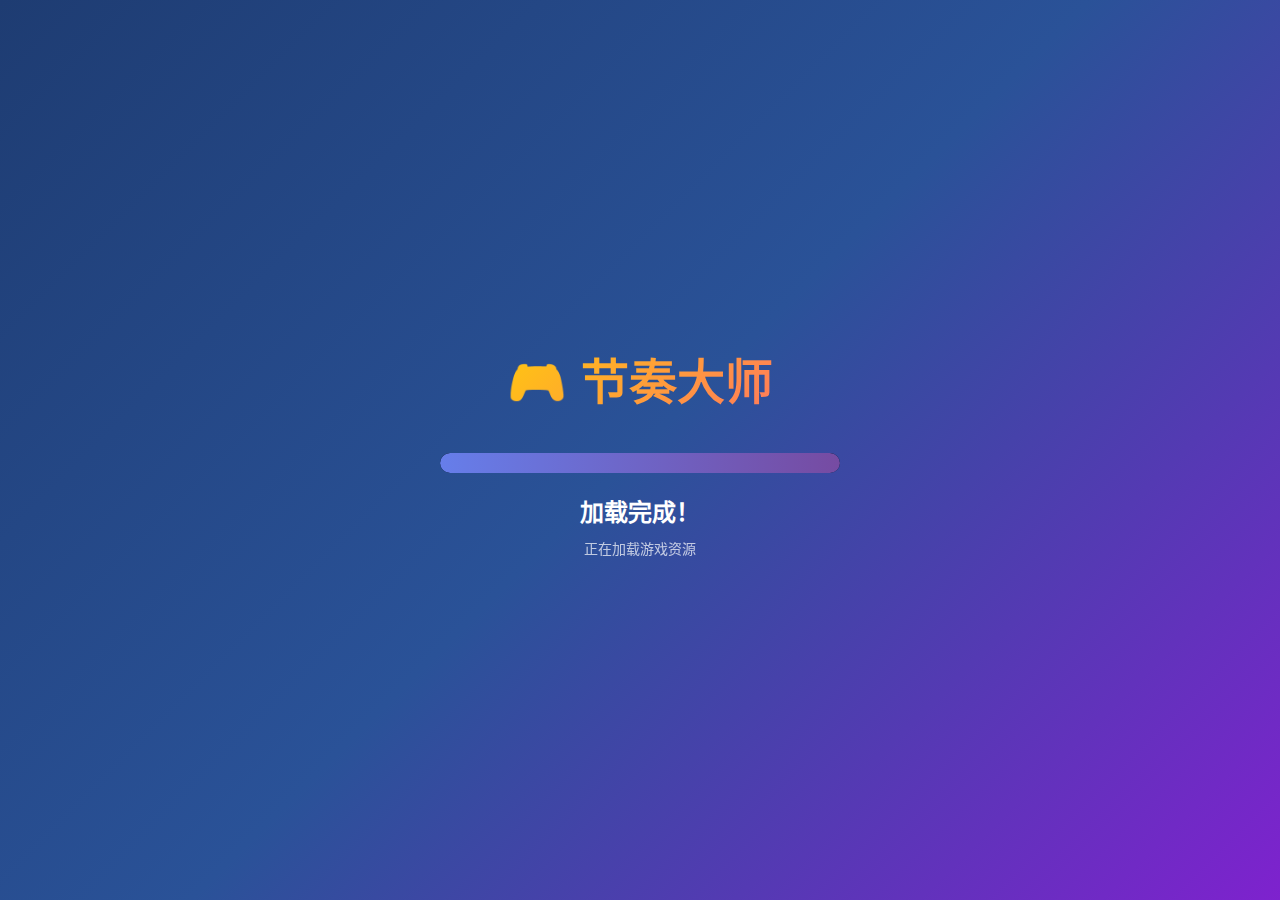
<file: index.html>
<!DOCTYPE html>
<html lang="zh-CN">
<head>
    <meta charset="UTF-8">
    <meta name="viewport" content="width=device-width, initial-scale=1.0">
    <title>节奏大师 - Rhythm Master</title>
    <link rel="stylesheet" href="style.css">
</head>
<body>
    <!-- 加载屏幕 -->
    <div id="loading-screen">
        <div class="loading-content">
            <h1>🎮 节奏大师</h1>
            <div class="loading-bar-container">
                <div id="loading-bar" class="loading-bar"></div>
            </div>
            <p id="loading-text">加载中... 0%</p>
            <p class="loading-hint">正在加载游戏资源</p>
        </div>
    </div>

    <div id="game-container" class="hidden">
        <div id="game-header">
            <div class="stat">
                <span class="label">分数</span>
                <div class="score-display">
                    <img id="score-icon" class="score-icon" src="hebang.png" alt="分数">
                    <span id="score" class="value">0</span>
                </div>
            </div>
            <div class="stat">
                <span class="label">连击</span>
                <span id="combo" class="value">0</span>
            </div>
            <div class="stat">
                <span class="label">准确率</span>
                <span id="accuracy" class="value">100%</span>
            </div>
        </div>

        <canvas id="gameCanvas"></canvas>

        <!-- 手机虚拟按键 -->
        <div id="mobile-controls" class="mobile-controls">
            <button id="btn-left" class="mobile-btn left-btn">
                <span class="btn-label">D</span>
                <span class="btn-icon">📄</span>
            </button>
            <button id="btn-right" class="mobile-btn right-btn">
                <span class="btn-label">K</span>
                <span class="btn-icon">🥕</span>
            </button>
        </div>

        <div id="judgment" class="hidden"></div>

        <div id="game-over" class="hidden">
            <h1>游戏结束</h1>
            <div class="final-stats">
                <p>最终分数: <span id="final-score">0</span></p>
                <p>最高连击: <span id="final-combo">0</span></p>
                <p>准确率: <span id="final-accuracy">0</span>%</p>
                <p>Perfect: <span id="final-perfect">0</span> | Good: <span id="final-good">0</span> | Miss: <span id="final-miss">0</span></p>
            </div>
            <button id="restart-btn">重新开始 (按 R)</button>
        </div>

        <div id="start-screen">
            <h1>猫猫节奏大师</h1>
            <p class="instructions">跟随音乐节奏，在音符到达判定线时按下对应按键！</p>

            <div class="audio-upload-section">
                <h3>选择音乐模式</h3>
                <div class="upload-options">
                    <div class="upload-option">
                        <input type="radio" id="mode-default" name="music-mode" value="default" checked>
                        <label for="mode-default">
                            <strong>内置音乐</strong>
                            <span>使用程序生成的电子音乐</span>
                        </label>
                    </div>
                    <div class="upload-option">
                        <input type="radio" id="mode-upload" name="music-mode" value="upload">
                        <label for="mode-upload">
                            <strong>上传音乐</strong>
                            <span>自动分析音频生成谱面</span>
                        </label>
                    </div>
                </div>

                <div id="file-upload-area" class="hidden">
                    <input type="file" id="audio-file" accept="audio/*">
                    <p class="upload-hint">
                        支持 MP3, WAV, OGG 等格式<br>
                        建议使用节奏感强的电子音乐（EDM, House, Dubstep等）<br>
                        <strong>⚠️ 游戏将播放你上传的音乐</strong>
                    </p>

                    <div id="manual-controls" class="hidden">
                        <h4>手动调整（可选）</h4>
                        <div class="control-group">
                            <label>手动设置BPM: <span id="manual-bpm-value">120</span></label>
                            <input type="range" id="manual-bpm" min="60" max="200" value="120" step="1">
                            <small>如果自动检测不准确，可以手动设置</small>
                        </div>
                        <div class="control-group">
                            <label>检测灵敏度: <span id="sensitivity-value">1.5</span></label>
                            <input type="range" id="sensitivity" min="0.8" max="2.5" value="1.5" step="0.1">
                            <small>降低灵敏度减少误判，提高灵敏度检测更多节拍</small>
                        </div>
                        <div class="checkbox-group">
                            <label>
                                <input type="checkbox" id="use-manual-bpm">
                                使用手动BPM（忽略自动检测）
                            </label>
                        </div>
                    </div>

                    <button id="analyze-btn" disabled>分析音频并生成谱面</button>
                    <div id="analysis-status" class="hidden"></div>

                    <button id="preview-btn" class="hidden">预览节拍点</button>
                    <div id="beat-preview" class="hidden">
                        <canvas id="beat-canvas" width="700" height="150"></canvas>
                        <p class="preview-hint">红线 = 检测到的节拍点 | 点击播放预览</p>
                        <button id="play-preview-btn">播放预览</button>
                        <button id="regenerate-btn">重新生成谱面</button>
                    </div>
                </div>
            </div>

            <div class="controls">
                <div class="key-display">
                    <div class="key-box left">
                        <span class="key-label">D</span>
                        <span class="key-desc">左侧音符</span>
                    </div>
                    <div class="key-box right">
                        <span class="key-label">K</span>
                        <span class="key-desc">右侧音符</span>
                    </div>
                </div>
                <div class="judgment-info">
                    <p><span class="perfect">Perfect</span> - 完美时机 (+100分)</p>
                    <p><span class="good">Good</span> - 良好时机 (+50分)</p>
                    <p><span class="miss">Miss</span> - 未击中 (连击中断)</p>
                    <p style="margin-top: 15px; opacity: 0.8;">按 M 键切换静音</p>
                </div>
            </div>
            <button id="start-btn">开始游戏 (按空格)</button>
        </div>
    </div>

    <script src="js/constants.js"></script>
    <script src="js/utils.js"></script>
    <script src="js/image-loader.js"></script>
    <script src="js/audio.js"></script>
    <script src="js/audio-analyzer.js"></script>
    <script src="js/beatmap.js"></script>
    <script src="js/note.js"></script>
    <script src="js/game.js"></script>
</body>
</html>
</file>
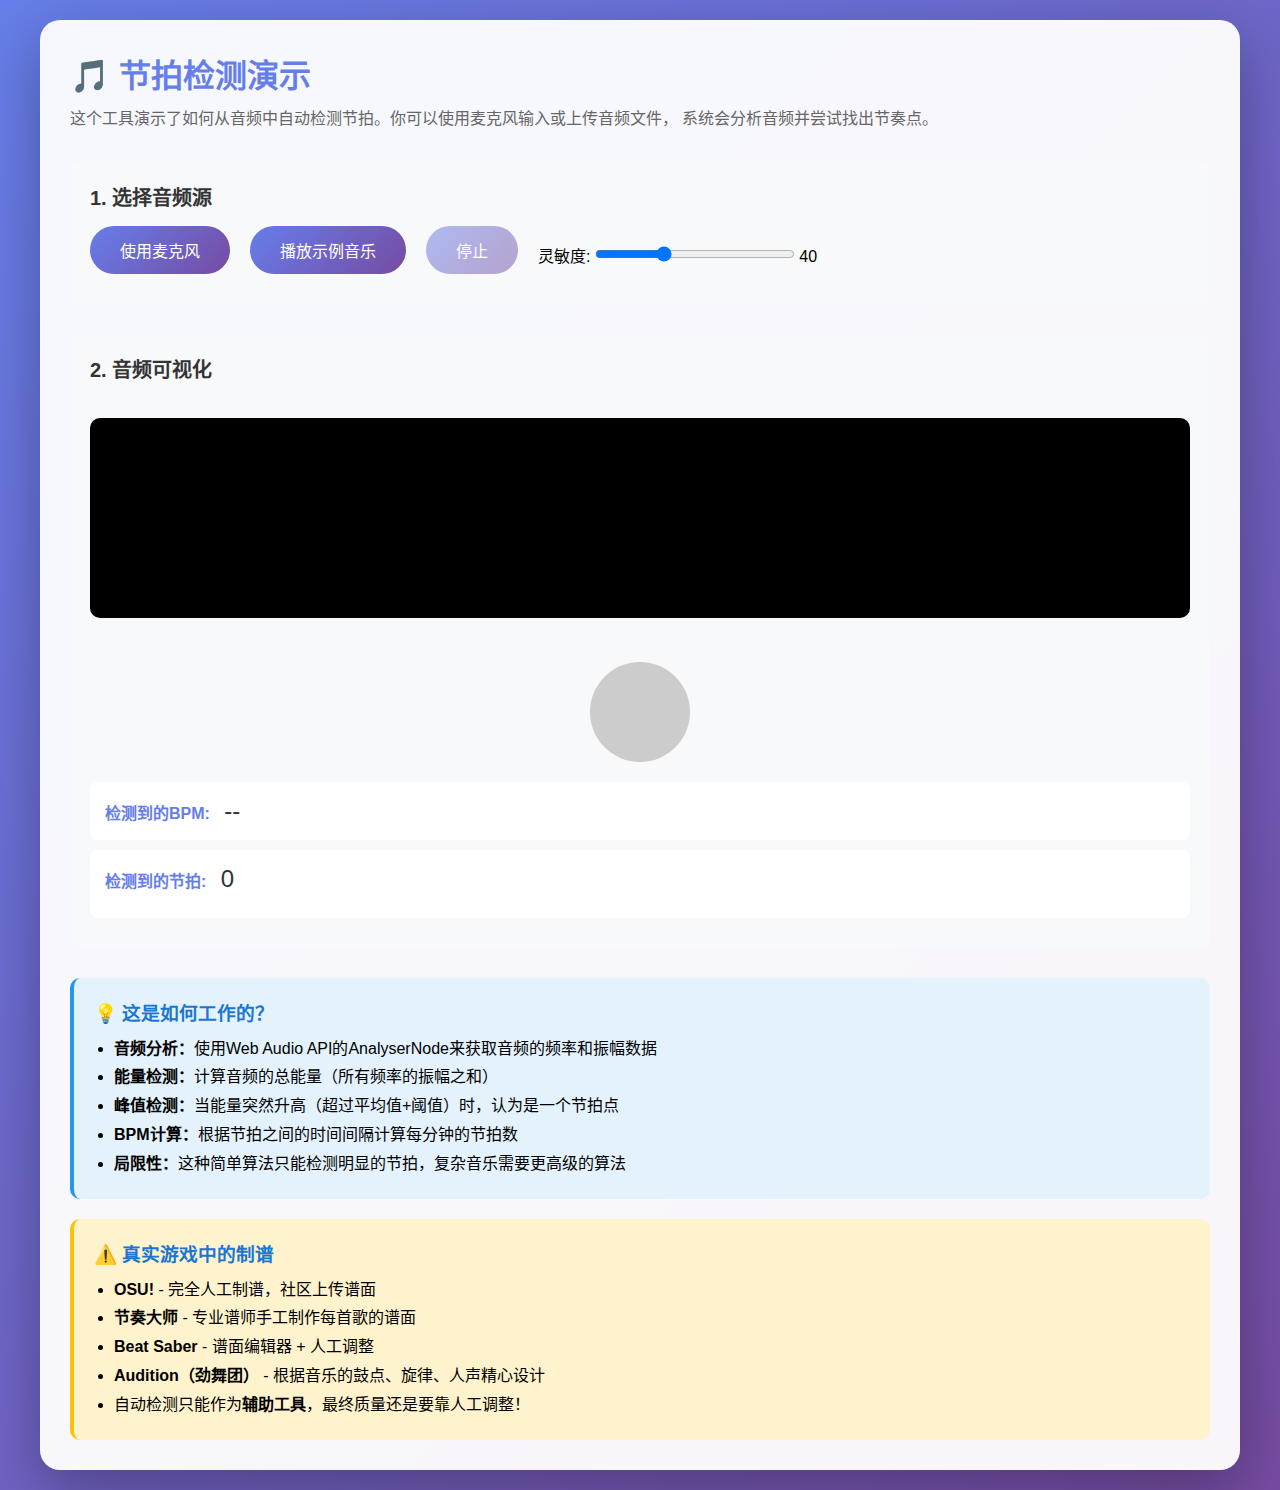
<file: beatmap-demo.html>
<!DOCTYPE html>
<html lang="zh-CN">
<head>
    <meta charset="UTF-8">
    <meta name="viewport" content="width=device-width, initial-scale=1.0">
    <title>节拍检测演示 - Beat Detection Demo</title>
    <style>
        * {
            margin: 0;
            padding: 0;
            box-sizing: border-box;
        }

        body {
            font-family: 'Arial', sans-serif;
            background: linear-gradient(135deg, #667eea 0%, #764ba2 100%);
            padding: 20px;
            min-height: 100vh;
        }

        .container {
            max-width: 1200px;
            margin: 0 auto;
            background: rgba(255, 255, 255, 0.95);
            border-radius: 20px;
            padding: 30px;
            box-shadow: 0 20px 60px rgba(0, 0, 0, 0.3);
        }

        h1 {
            color: #667eea;
            margin-bottom: 10px;
        }

        .description {
            color: #666;
            margin-bottom: 30px;
            line-height: 1.6;
        }

        .section {
            margin-bottom: 30px;
            padding: 20px;
            background: #f8f9fa;
            border-radius: 10px;
        }

        .section h2 {
            color: #333;
            margin-bottom: 15px;
            font-size: 20px;
        }

        button {
            background: linear-gradient(135deg, #667eea 0%, #764ba2 100%);
            color: white;
            border: none;
            padding: 12px 30px;
            font-size: 16px;
            border-radius: 25px;
            cursor: pointer;
            margin-right: 10px;
            margin-bottom: 10px;
            transition: transform 0.2s;
        }

        button:hover {
            transform: translateY(-2px);
        }

        button:disabled {
            opacity: 0.5;
            cursor: not-allowed;
        }

        #visualizer {
            width: 100%;
            height: 200px;
            background: #000;
            border-radius: 10px;
            margin: 20px 0;
        }

        #beatIndicator {
            width: 100px;
            height: 100px;
            background: #ccc;
            border-radius: 50%;
            margin: 20px auto;
            transition: all 0.1s;
        }

        #beatIndicator.beat {
            background: #f39c12;
            transform: scale(1.2);
            box-shadow: 0 0 30px #f39c12;
        }

        .info-box {
            background: white;
            padding: 15px;
            border-radius: 8px;
            margin: 10px 0;
        }

        .info-box label {
            font-weight: bold;
            color: #667eea;
            margin-right: 10px;
        }

        .info-box span {
            font-size: 24px;
            color: #333;
        }

        .beat-list {
            display: flex;
            flex-wrap: wrap;
            gap: 5px;
            margin-top: 10px;
        }

        .beat-marker {
            width: 30px;
            height: 30px;
            background: #667eea;
            border-radius: 5px;
            display: flex;
            align-items: center;
            justify-content: center;
            color: white;
            font-size: 12px;
        }

        .explanation {
            background: #e3f2fd;
            padding: 20px;
            border-radius: 10px;
            margin-top: 20px;
            border-left: 4px solid #2196f3;
        }

        .explanation h3 {
            color: #1976d2;
            margin-bottom: 10px;
        }

        .explanation ul {
            margin-left: 20px;
            line-height: 1.8;
        }

        input[type="file"] {
            margin: 10px 0;
        }

        .controls {
            display: flex;
            gap: 10px;
            align-items: center;
            flex-wrap: wrap;
        }

        #sensitivity {
            width: 200px;
        }
    </style>
</head>
<body>
    <div class="container">
        <h1>🎵 节拍检测演示</h1>
        <p class="description">
            这个工具演示了如何从音频中自动检测节拍。你可以使用麦克风输入或上传音频文件，
            系统会分析音频并尝试找出节奏点。
        </p>

        <div class="section">
            <h2>1. 选择音频源</h2>
            <div class="controls">
                <button id="micBtn">使用麦克风</button>
                <button id="demoBtn">播放示例音乐</button>
                <button id="stopBtn" disabled>停止</button>
                <div>
                    <label>灵敏度:</label>
                    <input type="range" id="sensitivity" min="10" max="100" value="40">
                    <span id="sensitivityValue">40</span>
                </div>
            </div>
        </div>

        <div class="section">
            <h2>2. 音频可视化</h2>
            <canvas id="visualizer"></canvas>
            <div id="beatIndicator"></div>
            <div class="info-box">
                <label>检测到的BPM:</label>
                <span id="bpmDisplay">--</span>
            </div>
            <div class="info-box">
                <label>检测到的节拍:</label>
                <span id="beatCount">0</span>
                <div class="beat-list" id="beatList"></div>
            </div>
        </div>

        <div class="explanation">
            <h3>💡 这是如何工作的？</h3>
            <ul>
                <li><strong>音频分析：</strong>使用Web Audio API的AnalyserNode来获取音频的频率和振幅数据</li>
                <li><strong>能量检测：</strong>计算音频的总能量（所有频率的振幅之和）</li>
                <li><strong>峰值检测：</strong>当能量突然升高（超过平均值+阈值）时，认为是一个节拍点</li>
                <li><strong>BPM计算：</strong>根据节拍之间的时间间隔计算每分钟的节拍数</li>
                <li><strong>局限性：</strong>这种简单算法只能检测明显的节拍，复杂音乐需要更高级的算法</li>
            </ul>
        </div>

        <div class="explanation" style="background: #fff3cd; border-left-color: #ffc107;">
            <h3>⚠️ 真实游戏中的制谱</h3>
            <ul>
                <li><strong>OSU!</strong> - 完全人工制谱，社区上传谱面</li>
                <li><strong>节奏大师</strong> - 专业谱师手工制作每首歌的谱面</li>
                <li><strong>Beat Saber</strong> - 谱面编辑器 + 人工调整</li>
                <li><strong>Audition（劲舞团）</strong> - 根据音乐的鼓点、旋律、人声精心设计</li>
                <li>自动检测只能作为<strong>辅助工具</strong>，最终质量还是要靠人工调整！</li>
            </ul>
        </div>
    </div>

    <script>
        let audioContext;
        let analyser;
        let dataArray;
        let bufferLength;
        let source;
        let animationId;
        let isRunning = false;

        let beatTimes = [];
        let lastBeatTime = 0;
        let energyHistory = [];
        let sensitivity = 40;

        const canvas = document.getElementById('visualizer');
        const ctx = canvas.getContext('2d');
        canvas.width = canvas.offsetWidth;
        canvas.height = 200;

        const beatIndicator = document.getElementById('beatIndicator');
        const bpmDisplay = document.getElementById('bpmDisplay');
        const beatCountDisplay = document.getElementById('beatCount');
        const beatList = document.getElementById('beatList');

        document.getElementById('sensitivity').addEventListener('input', (e) => {
            sensitivity = parseInt(e.target.value);
            document.getElementById('sensitivityValue').textContent = sensitivity;
        });

        document.getElementById('micBtn').addEventListener('click', async () => {
            try {
                const stream = await navigator.mediaDevices.getUserMedia({ audio: true });
                initAudio(stream);
            } catch (error) {
                alert('无法访问麦克风: ' + error.message);
            }
        });

        document.getElementById('demoBtn').addEventListener('click', () => {
            initDemoAudio();
        });

        document.getElementById('stopBtn').addEventListener('click', () => {
            stopAudio();
        });

        function initAudio(stream) {
            if (audioContext) {
                audioContext.close();
            }

            audioContext = new (window.AudioContext || window.webkitAudioContext)();
            analyser = audioContext.createAnalyser();
            analyser.fftSize = 2048;

            bufferLength = analyser.frequencyBinCount;
            dataArray = new Uint8Array(bufferLength);

            source = audioContext.createMediaStreamSource(stream);
            source.connect(analyser);

            isRunning = true;
            beatTimes = [];
            energyHistory = [];

            document.getElementById('micBtn').disabled = true;
            document.getElementById('demoBtn').disabled = true;
            document.getElementById('stopBtn').disabled = false;

            visualize();
        }

        function initDemoAudio() {
            if (audioContext) {
                audioContext.close();
            }

            audioContext = new (window.AudioContext || window.webkitAudioContext)();
            analyser = audioContext.createAnalyser();
            analyser.fftSize = 2048;

            bufferLength = analyser.frequencyBinCount;
            dataArray = new Uint8Array(bufferLength);

            // 创建一个简单的节奏音乐
            const bpm = 120;
            const beatInterval = 60 / bpm;

            playDemoBeat(beatInterval);

            isRunning = true;
            beatTimes = [];
            energyHistory = [];

            document.getElementById('micBtn').disabled = true;
            document.getElementById('demoBtn').disabled = true;
            document.getElementById('stopBtn').disabled = false;

            visualize();
        }

        function playDemoBeat(beatInterval) {
            const now = audioContext.currentTime;

            // 播放30秒的示例节拍
            for (let i = 0; i < 60; i++) {
                const time = now + i * beatInterval;
                playKick(time);
                if (i % 4 === 2) {
                    playSnare(time);
                }
            }
        }

        function playKick(time) {
            const osc = audioContext.createOscillator();
            const gain = audioContext.createGain();

            osc.frequency.value = 150;
            osc.type = 'sine';

            gain.gain.setValueAtTime(1, time);
            gain.gain.exponentialRampToValueAtTime(0.01, time + 0.5);

            osc.connect(gain);
            gain.connect(analyser);
            analyser.connect(audioContext.destination);

            osc.start(time);
            osc.stop(time + 0.5);
        }

        function playSnare(time) {
            const osc = audioContext.createOscillator();
            const gain = audioContext.createGain();

            osc.frequency.value = 200;
            osc.type = 'triangle';

            gain.gain.setValueAtTime(0.5, time);
            gain.gain.exponentialRampToValueAtTime(0.01, time + 0.2);

            osc.connect(gain);
            gain.connect(analyser);

            osc.start(time);
            osc.stop(time + 0.2);
        }

        function visualize() {
            if (!isRunning) return;

            animationId = requestAnimationFrame(visualize);

            analyser.getByteFrequencyData(dataArray);

            // 绘制频谱
            ctx.fillStyle = '#000';
            ctx.fillRect(0, 0, canvas.width, canvas.height);

            const barWidth = (canvas.width / bufferLength) * 2.5;
            let x = 0;

            for (let i = 0; i < bufferLength; i++) {
                const barHeight = (dataArray[i] / 255) * canvas.height;

                const hue = (i / bufferLength) * 360;
                ctx.fillStyle = `hsl(${hue}, 100%, 50%)`;
                ctx.fillRect(x, canvas.height - barHeight, barWidth, barHeight);

                x += barWidth + 1;
            }

            // 节拍检测
            detectBeat();
        }

        function detectBeat() {
            // 计算当前能量
            let energy = 0;
            for (let i = 0; i < bufferLength; i++) {
                energy += dataArray[i];
            }
            energy = energy / bufferLength;

            // 保存能量历史
            energyHistory.push(energy);
            if (energyHistory.length > 50) {
                energyHistory.shift();
            }

            // 计算平均能量
            const avgEnergy = energyHistory.reduce((a, b) => a + b, 0) / energyHistory.length;

            // 检测峰值
            const threshold = avgEnergy + sensitivity;
            const now = Date.now();

            if (energy > threshold && now - lastBeatTime > 200) {
                onBeatDetected();
                lastBeatTime = now;
            }
        }

        function onBeatDetected() {
            const now = Date.now();
            beatTimes.push(now);

            // 只保留最近的20个节拍
            if (beatTimes.length > 20) {
                beatTimes.shift();
            }

            // 计算BPM
            if (beatTimes.length >= 2) {
                const intervals = [];
                for (let i = 1; i < beatTimes.length; i++) {
                    intervals.push(beatTimes[i] - beatTimes[i - 1]);
                }
                const avgInterval = intervals.reduce((a, b) => a + b, 0) / intervals.length;
                const bpm = Math.round(60000 / avgInterval);
                bpmDisplay.textContent = bpm;
            }

            // 视觉反馈
            beatIndicator.classList.add('beat');
            setTimeout(() => {
                beatIndicator.classList.remove('beat');
            }, 100);

            // 更新节拍计数
            beatCountDisplay.textContent = beatTimes.length;

            // 添加节拍标记
            const marker = document.createElement('div');
            marker.className = 'beat-marker';
            marker.textContent = beatTimes.length;
            beatList.appendChild(marker);

            // 只保留最近20个标记
            while (beatList.children.length > 20) {
                beatList.removeChild(beatList.firstChild);
            }
        }

        function stopAudio() {
            isRunning = false;

            if (animationId) {
                cancelAnimationFrame(animationId);
            }

            if (source) {
                source.disconnect();
            }

            if (audioContext) {
                audioContext.close();
            }

            document.getElementById('micBtn').disabled = false;
            document.getElementById('demoBtn').disabled = false;
            document.getElementById('stopBtn').disabled = true;

            ctx.fillStyle = '#000';
            ctx.fillRect(0, 0, canvas.width, canvas.height);
        }
    </script>
</body>
</html>
</file>
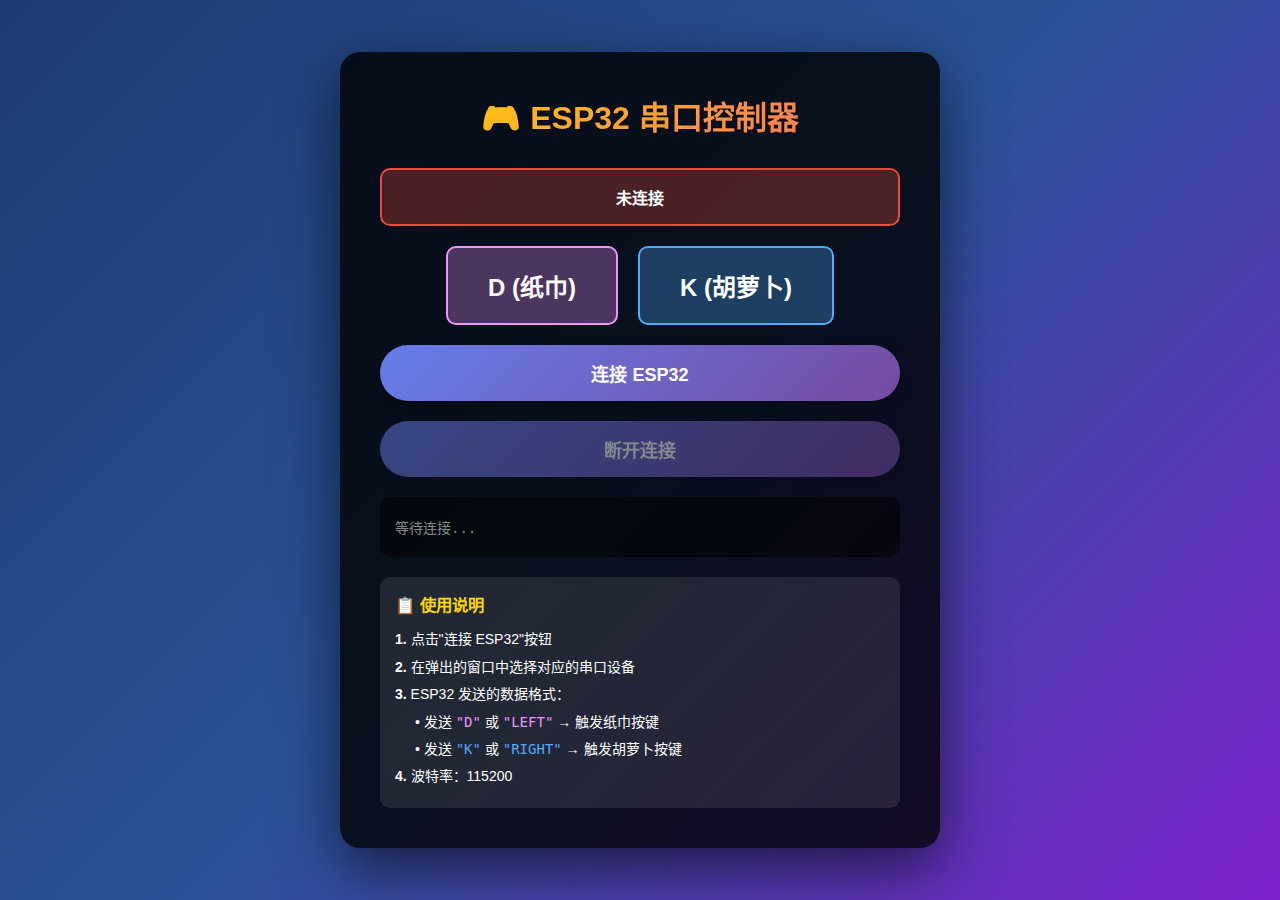
<file: esp32-controller.html>
<!DOCTYPE html>
<html lang="zh-CN">
<head>
    <meta charset="UTF-8">
    <meta name="viewport" content="width=device-width, initial-scale=1.0">
    <title>ESP32 串口控制器</title>
    <style>
        * {
            margin: 0;
            padding: 0;
            box-sizing: border-box;
        }

        body {
            background: linear-gradient(135deg, #1e3c72 0%, #2a5298 50%, #7e22ce 100%);
            font-family: Arial, sans-serif;
            display: flex;
            flex-direction: column;
            align-items: center;
            justify-content: center;
            min-height: 100vh;
            padding: 20px;
        }

        .container {
            background: rgba(0, 0, 0, 0.8);
            padding: 40px;
            border-radius: 20px;
            box-shadow: 0 20px 60px rgba(0, 0, 0, 0.6);
            max-width: 600px;
            width: 100%;
            color: #fff;
        }

        h1 {
            font-size: 32px;
            margin-bottom: 30px;
            text-align: center;
            background: linear-gradient(135deg, #ffd700, #ff6b6b);
            -webkit-background-clip: text;
            -webkit-text-fill-color: transparent;
            background-clip: text;
        }

        .status {
            padding: 15px;
            border-radius: 10px;
            margin-bottom: 20px;
            text-align: center;
            font-weight: bold;
        }

        .status.disconnected {
            background: rgba(231, 76, 60, 0.3);
            border: 2px solid #e74c3c;
        }

        .status.connected {
            background: rgba(46, 204, 113, 0.3);
            border: 2px solid #2ecc71;
        }

        button {
            background: linear-gradient(135deg, #667eea 0%, #764ba2 100%);
            color: #fff;
            border: none;
            padding: 15px 40px;
            font-size: 18px;
            font-weight: bold;
            border-radius: 30px;
            cursor: pointer;
            transition: all 0.3s;
            box-shadow: 0 5px 15px rgba(0, 0, 0, 0.3);
            width: 100%;
            margin-bottom: 20px;
        }

        button:hover {
            transform: translateY(-2px);
            box-shadow: 0 8px 20px rgba(0, 0, 0, 0.4);
        }

        button:disabled {
            opacity: 0.5;
            cursor: not-allowed;
            transform: none;
        }

        .log {
            background: rgba(0, 0, 0, 0.5);
            padding: 15px;
            border-radius: 10px;
            max-height: 300px;
            overflow-y: auto;
            font-family: 'Courier New', monospace;
            font-size: 14px;
        }

        .log-entry {
            padding: 5px 0;
            border-bottom: 1px solid rgba(255, 255, 255, 0.1);
        }

        .log-entry:last-child {
            border-bottom: none;
        }

        .log-entry .time {
            color: #888;
            margin-right: 10px;
        }

        .log-entry .data {
            color: #4facfe;
        }

        .info {
            margin-top: 20px;
            padding: 15px;
            background: rgba(255, 255, 255, 0.1);
            border-radius: 10px;
            font-size: 14px;
            line-height: 1.6;
        }

        .info h3 {
            color: #ffd700;
            margin-bottom: 10px;
        }

        .info p {
            margin: 5px 0;
        }

        .key-indicator {
            display: flex;
            gap: 20px;
            justify-content: center;
            margin-bottom: 20px;
        }

        .key-box {
            padding: 20px 40px;
            border-radius: 10px;
            font-size: 24px;
            font-weight: bold;
            transition: all 0.2s;
        }

        .key-box.left {
            background: rgba(240, 147, 251, 0.3);
            border: 2px solid #f093fb;
        }

        .key-box.right {
            background: rgba(79, 172, 254, 0.3);
            border: 2px solid #4facfe;
        }

        .key-box.active {
            transform: scale(1.2);
            box-shadow: 0 0 20px currentColor;
        }
    </style>
</head>
<body>
    <div class="container">
        <h1>🎮 ESP32 串口控制器</h1>

        <div id="status" class="status disconnected">
            未连接
        </div>

        <div class="key-indicator">
            <div id="key-left" class="key-box left">D (纸巾)</div>
            <div id="key-right" class="key-box right">K (胡萝卜)</div>
        </div>

        <button id="connectBtn" onclick="connectSerial()">连接 ESP32</button>
        <button id="disconnectBtn" onclick="disconnectSerial()" disabled>断开连接</button>

        <div class="log" id="log">
            <div class="log-entry">
                <span class="time">等待连接...</span>
            </div>
        </div>

        <div class="info">
            <h3>📋 使用说明</h3>
            <p><strong>1.</strong> 点击"连接 ESP32"按钮</p>
            <p><strong>2.</strong> 在弹出的窗口中选择对应的串口设备</p>
            <p><strong>3.</strong> ESP32 发送的数据格式：</p>
            <p style="margin-left: 20px;">• 发送 <code style="color: #f093fb;">"D"</code> 或 <code style="color: #f093fb;">"LEFT"</code> → 触发纸巾按键</p>
            <p style="margin-left: 20px;">• 发送 <code style="color: #4facfe;">"K"</code> 或 <code style="color: #4facfe;">"RIGHT"</code> → 触发胡萝卜按键</p>
            <p><strong>4.</strong> 波特率：115200</p>
        </div>
    </div>

    <script>
        let port = null;
        let reader = null;
        let keepReading = false;

        const statusEl = document.getElementById('status');
        const connectBtn = document.getElementById('connectBtn');
        const disconnectBtn = document.getElementById('disconnectBtn');
        const logEl = document.getElementById('log');
        const keyLeftEl = document.getElementById('key-left');
        const keyRightEl = document.getElementById('key-right');

        // 检查浏览器是否支持 Web Serial API
        if (!('serial' in navigator)) {
            alert('您的浏览器不支持 Web Serial API\n请使用最新版的 Chrome、Edge 或 Opera 浏览器');
        }

        async function connectSerial() {
            try {
                // 请求串口访问
                port = await navigator.serial.requestPort();

                // 打开串口（波特率 115200）
                await port.open({ baudRate: 115200 });

                updateStatus('已连接', true);
                addLog('成功连接到 ESP32');

                connectBtn.disabled = true;
                disconnectBtn.disabled = false;

                // 开始读取数据
                keepReading = true;
                readLoop();

            } catch (error) {
                console.error('连接失败:', error);
                addLog('连接失败: ' + error.message, 'error');
                alert('连接失败: ' + error.message);
            }
        }

        async function disconnectSerial() {
            if (port) {
                keepReading = false;

                // 关闭 reader
                if (reader) {
                    try {
                        await reader.cancel();
                    } catch (error) {
                        console.error('关闭 reader 失败:', error);
                    }
                }

                // 关闭端口
                try {
                    await port.close();
                } catch (error) {
                    console.error('关闭端口失败:', error);
                }

                port = null;
                reader = null;

                updateStatus('未连接', false);
                addLog('已断开连接');

                connectBtn.disabled = false;
                disconnectBtn.disabled = true;
            }
        }

        async function readLoop() {
            while (port && port.readable && keepReading) {
                try {
                    const textDecoder = new TextDecoderStream();
                    const readableStreamClosed = port.readable.pipeTo(textDecoder.writable);
                    reader = textDecoder.readable.getReader();

                    while (keepReading) {
                        const { value, done } = await reader.read();
                        if (done) {
                            break;
                        }

                        if (value) {
                            // 处理接收到的数据
                            const data = value.trim();
                            addLog('接收: ' + data);
                            handleCommand(data);
                        }
                    }

                    reader.releaseLock();
                } catch (error) {
                    console.error('读取错误:', error);
                    addLog('读取错误: ' + error.message, 'error');
                    break;
                }
            }
        }

        function handleCommand(command) {
            const cmd = command.toUpperCase();

            // 触发对应的按键事件
            if (cmd === 'D' || cmd === 'LEFT') {
                simulateKeyPress('d');
                flashKey('left');
                addLog('✅ 触发纸巾按键 (D)', 'success');
            } else if (cmd === 'K' || cmd === 'RIGHT') {
                simulateKeyPress('k');
                flashKey('right');
                addLog('✅ 触发胡萝卜按键 (K)', 'success');
            } else {
                addLog('⚠️ 未知指令: ' + command, 'warning');
            }
        }

        function simulateKeyPress(key) {
            // 模拟键盘按下事件
            const event = new KeyboardEvent('keydown', {
                key: key,
                code: key === 'd' ? 'KeyD' : 'KeyK',
                keyCode: key === 'd' ? 68 : 75,
                which: key === 'd' ? 68 : 75,
                bubbles: true,
                cancelable: true
            });
            document.dispatchEvent(event);

            // 模拟键盘抬起事件
            setTimeout(() => {
                const upEvent = new KeyboardEvent('keyup', {
                    key: key,
                    code: key === 'd' ? 'KeyD' : 'KeyK',
                    keyCode: key === 'd' ? 68 : 75,
                    which: key === 'd' ? 68 : 75,
                    bubbles: true,
                    cancelable: true
                });
                document.dispatchEvent(upEvent);
            }, 100);
        }

        function flashKey(side) {
            const element = side === 'left' ? keyLeftEl : keyRightEl;
            element.classList.add('active');
            setTimeout(() => {
                element.classList.remove('active');
            }, 200);
        }

        function updateStatus(text, connected) {
            statusEl.textContent = text;
            statusEl.className = 'status ' + (connected ? 'connected' : 'disconnected');
        }

        function addLog(message, type = 'info') {
            const time = new Date().toLocaleTimeString();
            const entry = document.createElement('div');
            entry.className = 'log-entry';

            let color = '#4facfe';
            if (type === 'error') color = '#e74c3c';
            if (type === 'success') color = '#2ecc71';
            if (type === 'warning') color = '#f39c12';

            entry.innerHTML = `
                <span class="time">[${time}]</span>
                <span class="data" style="color: ${color}">${message}</span>
            `;

            logEl.appendChild(entry);
            logEl.scrollTop = logEl.scrollHeight;

            // 限制日志数量
            while (logEl.children.length > 50) {
                logEl.removeChild(logEl.firstChild);
            }
        }

        // 页面关闭时自动断开连接
        window.addEventListener('beforeunload', () => {
            if (port) {
                disconnectSerial();
            }
        });
    </script>
</body>
</html>
</file>
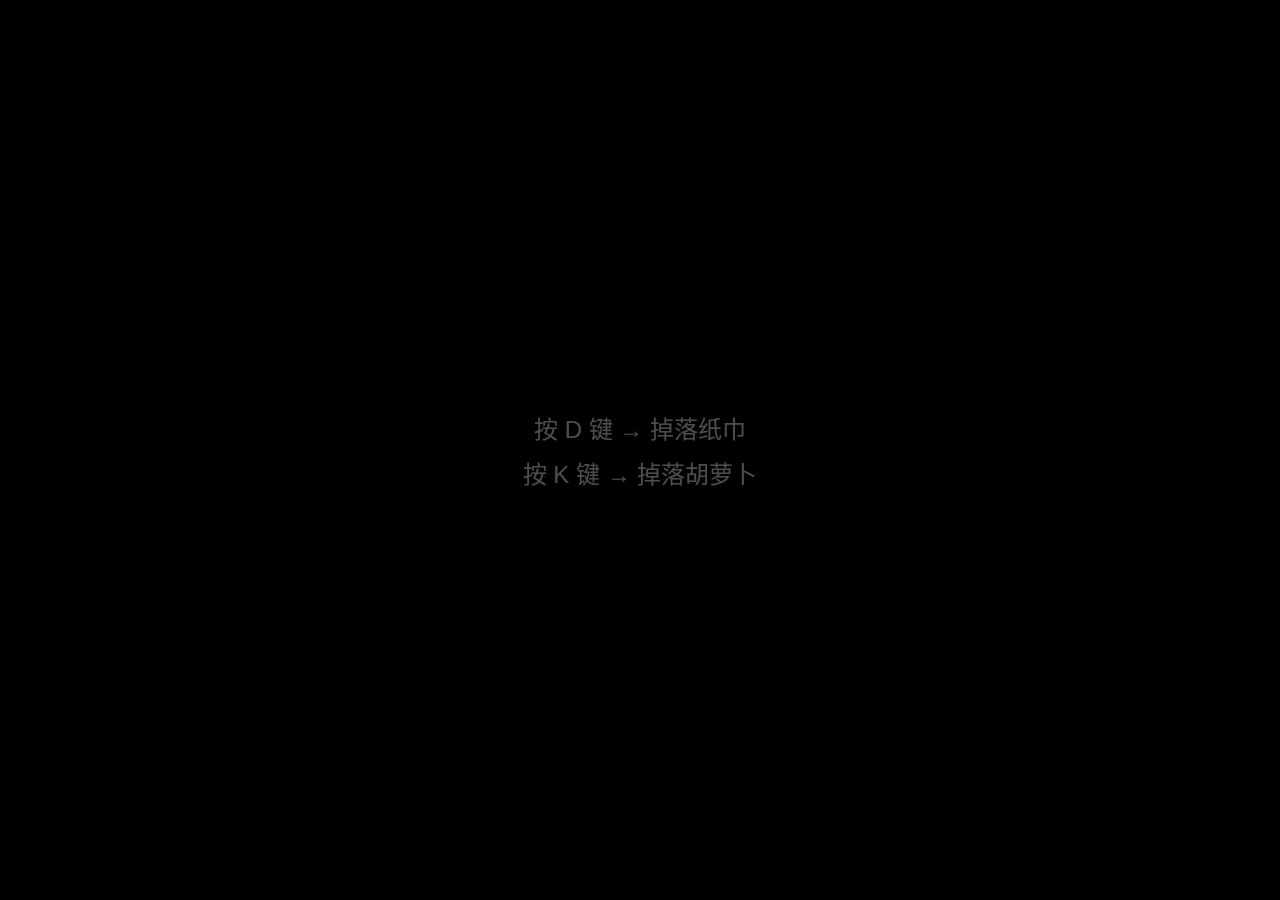
<file: test-keys.html>
<!DOCTYPE html>
<html lang="zh-CN">
<head>
    <meta charset="UTF-8">
    <meta name="viewport" content="width=device-width, initial-scale=1.0">
    <title>按键测试 - 胡萝卜和纸巾</title>
    <style>
        * {
            margin: 0;
            padding: 0;
            box-sizing: border-box;
        }

        body {
            background: #000;
            overflow: hidden;
            width: 100vw;
            height: 100vh;
            position: relative;
        }

        .falling-item {
            position: absolute;
            width: 160px;
            height: 160px;
            pointer-events: none;
        }

        .hint {
            position: fixed;
            top: 50%;
            left: 50%;
            transform: translate(-50%, -50%);
            color: rgba(255, 255, 255, 0.3);
            font-size: 24px;
            font-family: Arial, sans-serif;
            text-align: center;
            pointer-events: none;
        }

        .hint p {
            margin: 10px 0;
        }
    </style>
</head>
<body>
    <div class="hint">
        <p>按 D 键 → 掉落纸巾</p>
        <p>按 K 键 → 掉落胡萝卜</p>
    </div>

    <script>
        // 重力加速度（像素/帧²）
        const GRAVITY = 0.5;

        // 存储所有掉落的物品
        const fallingItems = [];

        // 按键监听
        document.addEventListener('keydown', (e) => {
            const key = e.key.toLowerCase();

            if (key === 'd') {
                // 掉落纸巾
                createFallingItem('zhijin.png', 'zhijin');
            } else if (key === 'k') {
                // 掉落胡萝卜
                createFallingItem('huluobo.png', 'huluobo');
            }
        });

        function createFallingItem(imageSrc, type) {
            // 创建图片元素
            const img = document.createElement('img');
            img.src = imageSrc;
            img.className = 'falling-item';

            // 随机水平位置
            const x = Math.random() * (window.innerWidth - 160);
            img.style.left = x + 'px';
            img.style.top = '-160px'; // 从顶部上方开始

            document.body.appendChild(img);

            // 物理属性
            const item = {
                element: img,
                x: x,
                y: -160,
                velocityY: 0, // 初始垂直速度
                type: type
            };

            fallingItems.push(item);
        }

        // 动画循环
        function animate() {
            // 更新所有掉落物品
            for (let i = fallingItems.length - 1; i >= 0; i--) {
                const item = fallingItems[i];

                // 应用重力
                item.velocityY += GRAVITY;
                item.y += item.velocityY;

                // 更新位置
                item.element.style.top = item.y + 'px';

                // 如果掉出屏幕底部，移除
                if (item.y > window.innerHeight) {
                    item.element.remove();
                    fallingItems.splice(i, 1);
                }
            }

            requestAnimationFrame(animate);
        }

        // 启动动画循环
        animate();
    </script>
</body>
</html>
</file>
<file: style.css>
* {
    margin: 0;
    padding: 0;
    box-sizing: border-box;
}

body {
    font-family: 'Arial', sans-serif;
    background: linear-gradient(135deg, #1e3c72 0%, #2a5298 50%, #7e22ce 100%);
    display: flex;
    justify-content: center;
    align-items: center;
    min-height: 100vh;
    overflow: hidden;
}

/* 加载屏幕 */
#loading-screen {
    position: fixed;
    top: 0;
    left: 0;
    width: 100%;
    height: 100%;
    background: linear-gradient(135deg, #1e3c72 0%, #2a5298 50%, #7e22ce 100%);
    display: flex;
    justify-content: center;
    align-items: center;
    z-index: 9999;
}

#loading-screen.fade-out {
    animation: fadeOut 0.5s ease-out forwards;
}

@keyframes fadeOut {
    to {
        opacity: 0;
        visibility: hidden;
    }
}

.loading-content {
    text-align: center;
    color: #fff;
}

.loading-content h1 {
    font-size: 48px;
    margin-bottom: 40px;
    background: linear-gradient(135deg, #ffd700, #ff6b6b);
    -webkit-background-clip: text;
    -webkit-text-fill-color: transparent;
    background-clip: text;
}

.loading-bar-container {
    width: 400px;
    height: 20px;
    background: rgba(0, 0, 0, 0.3);
    border-radius: 10px;
    overflow: hidden;
    margin: 0 auto 20px;
    box-shadow: inset 0 2px 10px rgba(0, 0, 0, 0.5);
}

.loading-bar {
    height: 100%;
    width: 0%;
    background: linear-gradient(90deg, #667eea 0%, #764ba2 100%);
    border-radius: 10px;
    transition: width 0.3s ease;
    box-shadow: 0 0 10px rgba(102, 126, 234, 0.5);
}

#loading-text {
    font-size: 24px;
    font-weight: bold;
    margin-bottom: 10px;
}

.loading-hint {
    font-size: 14px;
    opacity: 0.7;
}

#game-container {
    position: relative;
    width: 800px;
    background: rgba(0, 0, 0, 0.4);
    border-radius: 20px;
    padding: 20px;
    box-shadow: 0 20px 60px rgba(0, 0, 0, 0.6);
}

#game-header {
    display: flex;
    justify-content: space-around;
    margin-bottom: 20px;
    background: rgba(255, 255, 255, 0.1);
    padding: 15px;
    border-radius: 10px;
    backdrop-filter: blur(10px);
}

.stat {
    text-align: center;
    color: #fff;
}

.stat .label {
    display: block;
    font-size: 12px;
    opacity: 0.8;
    margin-bottom: 5px;
}

.stat .value {
    display: block;
    font-size: 24px;
    font-weight: bold;
}

.score-display {
    display: flex;
    align-items: center;
    justify-content: center;
    gap: 8px;
}

.score-icon {
    width: 32px;
    height: 32px;
    object-fit: contain;
    transition: transform 0.15s ease-out;
}

.score-icon.score-pop {
    animation: scorePop 0.3s ease-out;
}

@keyframes scorePop {
    0% {
        transform: scale(1);
    }
    50% {
        transform: scale(2);
    }
    100% {
        transform: scale(1);
    }
}

#gameCanvas {
    display: block;
    width: 100%;
    background: linear-gradient(to bottom, #1a1a2e 0%, #16213e 100%);
    border-radius: 10px;
    box-shadow: inset 0 0 30px rgba(0, 0, 0, 0.5);
}

#judgment {
    position: absolute;
    top: 45%;
    left: 50%;
    transform: translate(-50%, -50%);
    font-size: 48px;
    font-weight: bold;
    text-shadow: 0 0 20px currentColor;
    pointer-events: none;
    animation: judgmentPop 0.5s ease-out;
    z-index: 50;
}

@keyframes judgmentPop {
    0% {
        transform: translate(-50%, -50%) scale(0);
        opacity: 0;
    }
    50% {
        transform: translate(-50%, -50%) scale(1.2);
        opacity: 1;
    }
    100% {
        transform: translate(-50%, -50%) scale(1);
        opacity: 0;
    }
}

#judgment.perfect {
    color: #ffd700;
}

#judgment.good {
    color: #2ecc71;
}

#judgment.miss {
    color: #e74c3c;
}

#game-over, #start-screen {
    position: absolute;
    top: 50%;
    left: 50%;
    transform: translate(-50%, -50%);
    background: rgba(0, 0, 0, 0.95);
    padding: 40px;
    border-radius: 20px;
    text-align: center;
    color: #fff;
    z-index: 100;
    min-width: 500px;
}

#start-screen h1, #game-over h1 {
    font-size: 48px;
    margin-bottom: 20px;
    background: linear-gradient(135deg, #ffd700, #ff6b6b);
    -webkit-background-clip: text;
    -webkit-text-fill-color: transparent;
    background-clip: text;
}

.instructions {
    font-size: 18px;
    margin-bottom: 30px;
    opacity: 0.9;
}

.controls {
    margin-bottom: 30px;
}

.key-display {
    display: flex;
    justify-content: center;
    gap: 40px;
    margin-bottom: 30px;
}

.key-box {
    background: linear-gradient(135deg, #667eea 0%, #764ba2 100%);
    padding: 30px;
    border-radius: 15px;
    min-width: 120px;
    box-shadow: 0 5px 15px rgba(0, 0, 0, 0.3);
}

.key-box.left {
    background: linear-gradient(135deg, #f093fb 0%, #f5576c 100%);
}

.key-box.right {
    background: linear-gradient(135deg, #4facfe 0%, #00f2fe 100%);
}

.key-label {
    display: block;
    font-size: 48px;
    font-weight: bold;
    margin-bottom: 10px;
}

.key-desc {
    display: block;
    font-size: 14px;
    opacity: 0.9;
}

.judgment-info {
    background: rgba(255, 255, 255, 0.1);
    padding: 20px;
    border-radius: 10px;
}

.judgment-info p {
    margin: 10px 0;
    font-size: 16px;
}

.judgment-info .perfect {
    color: #ffd700;
    font-weight: bold;
}

.judgment-info .good {
    color: #2ecc71;
    font-weight: bold;
}

.judgment-info .miss {
    color: #e74c3c;
    font-weight: bold;
}

.final-stats {
    margin: 20px 0;
    font-size: 18px;
}

.final-stats p {
    margin: 10px 0;
}

button {
    background: linear-gradient(135deg, #667eea 0%, #764ba2 100%);
    color: #fff;
    border: none;
    padding: 15px 40px;
    font-size: 18px;
    font-weight: bold;
    border-radius: 30px;
    cursor: pointer;
    transition: all 0.3s;
    box-shadow: 0 5px 15px rgba(0, 0, 0, 0.3);
}

button:hover {
    transform: translateY(-2px);
    box-shadow: 0 8px 20px rgba(0, 0, 0, 0.4);
}

button:active {
    transform: translateY(0);
}

.hidden {
    display: none !important;
}

/* 音频上传区域 */
.audio-upload-section {
    background: rgba(255, 255, 255, 0.05);
    padding: 20px;
    border-radius: 10px;
    margin-bottom: 20px;
}

.audio-upload-section h3 {
    color: #ffd700;
    margin-bottom: 15px;
    font-size: 18px;
}

.upload-options {
    display: flex;
    gap: 15px;
    margin-bottom: 20px;
}

.upload-option {
    flex: 1;
}

.upload-option input[type="radio"] {
    display: none;
}

.upload-option label {
    display: block;
    padding: 15px;
    background: rgba(255, 255, 255, 0.1);
    border: 2px solid rgba(255, 255, 255, 0.2);
    border-radius: 10px;
    cursor: pointer;
    transition: all 0.3s;
}

.upload-option input[type="radio"]:checked + label {
    background: rgba(255, 215, 0, 0.2);
    border-color: #ffd700;
}

.upload-option label strong {
    display: block;
    font-size: 16px;
    margin-bottom: 5px;
}

.upload-option label span {
    display: block;
    font-size: 12px;
    opacity: 0.8;
}

#file-upload-area {
    background: rgba(0, 0, 0, 0.3);
    padding: 20px;
    border-radius: 10px;
    text-align: center;
}

#audio-file {
    margin: 10px 0;
    padding: 10px;
    background: rgba(255, 255, 255, 0.1);
    border: 2px dashed rgba(255, 255, 255, 0.3);
    border-radius: 5px;
    color: #fff;
    width: 100%;
    cursor: pointer;
}

.upload-hint {
    font-size: 12px;
    opacity: 0.7;
    margin: 10px 0;
    line-height: 1.6;
}

.upload-hint strong {
    color: #ffd700;
    opacity: 1;
    display: block;
    margin-top: 5px;
}

#analyze-btn {
    margin-top: 15px;
}

#analysis-status {
    margin-top: 15px;
    padding: 10px;
    background: rgba(255, 255, 255, 0.1);
    border-radius: 5px;
    font-size: 14px;
}

#analysis-status.success {
    background: rgba(46, 204, 113, 0.3);
    border: 1px solid #2ecc71;
}

#analysis-status.error {
    background: rgba(231, 76, 60, 0.3);
    border: 1px solid #e74c3c;
}

/* 手动控制 */
#manual-controls {
    background: rgba(0, 0, 0, 0.2);
    padding: 15px;
    border-radius: 10px;
    margin: 15px 0;
}

#manual-controls h4 {
    color: #ffd700;
    margin-bottom: 15px;
    font-size: 16px;
}

.control-group {
    margin-bottom: 15px;
}

.control-group label {
    display: block;
    color: #fff;
    margin-bottom: 8px;
    font-size: 14px;
}

.control-group label span {
    color: #ffd700;
    font-weight: bold;
}

.control-group input[type="range"] {
    width: 100%;
    margin-bottom: 5px;
}

.control-group small {
    display: block;
    font-size: 11px;
    opacity: 0.7;
    color: #fff;
}

.checkbox-group {
    margin-top: 10px;
}

.checkbox-group label {
    display: flex;
    align-items: center;
    color: #fff;
    font-size: 14px;
}

.checkbox-group input[type="checkbox"] {
    margin-right: 8px;
}

/* 节拍预览 */
#beat-preview {
    background: rgba(0, 0, 0, 0.4);
    padding: 20px;
    border-radius: 10px;
    margin-top: 15px;
}

#beat-canvas {
    width: 100%;
    height: 150px;
    background: #000;
    border-radius: 5px;
    margin-bottom: 10px;
}

.preview-hint {
    font-size: 12px;
    color: #ffd700;
    margin-bottom: 10px;
}

#preview-btn, #play-preview-btn, #regenerate-btn {
    margin-top: 10px;
    margin-right: 10px;
}

/* 手机虚拟按键 */
.mobile-controls {
    display: none; /* 桌面端隐藏 */
}

.mobile-btn {
    position: fixed;
    bottom: 40px;
    width: 120px;
    height: 120px;
    border-radius: 50%;
    border: 4px solid;
    background: rgba(255, 255, 255, 0.1);
    backdrop-filter: blur(10px);
    display: flex;
    flex-direction: column;
    align-items: center;
    justify-content: center;
    font-size: 24px;
    font-weight: bold;
    cursor: pointer;
    transition: all 0.2s;
    z-index: 1000;
    user-select: none;
    -webkit-tap-highlight-color: transparent;
}

.mobile-btn:active {
    transform: scale(0.9);
    box-shadow: 0 0 30px currentColor;
}

.left-btn {
    left: 40px;
    border-color: #f093fb;
    color: #f093fb;
}

.left-btn:active {
    background: rgba(240, 147, 251, 0.3);
}

.right-btn {
    right: 40px;
    border-color: #4facfe;
    color: #4facfe;
}

.right-btn:active {
    background: rgba(79, 172, 254, 0.3);
}

.btn-label {
    font-size: 36px;
    font-weight: bold;
    margin-bottom: 5px;
}

.btn-icon {
    font-size: 32px;
}

/* 手机端适配 */
@media (max-width: 768px) {
    body {
        padding: 10px;
    }

    #game-container {
        width: 100%;
        padding: 10px;
        border-radius: 10px;
    }

    #gameCanvas {
        width: 100%;
        height: auto;
        touch-action: none;
        user-select: none;
    }

    /* 显示虚拟按键 */
    .mobile-controls {
        display: block !important;
    }

    .mobile-btn {
        width: 100px;
        height: 100px;
        bottom: 30px;
    }

    .left-btn {
        left: 20px;
    }

    .right-btn {
        right: 20px;
    }

    .btn-label {
        font-size: 32px;
    }

    .btn-icon {
        font-size: 28px;
    }

    /* 适配加载屏幕 */
    .loading-bar-container {
        width: 80%;
    }

    .loading-content h1 {
        font-size: 36px;
    }

    h1 {
        font-size: 32px !important;
    }

    .key-display {
        gap: 20px;
    }

    .key-box {
        padding: 15px 20px;
        min-width: 80px;
    }

    .key-label {
        font-size: 32px !important;
    }

    .audio-upload-section {
        padding: 15px;
    }

    #game-over, #start-screen {
        min-width: auto;
        width: 90%;
        padding: 30px 20px;
    }
}
</file>
